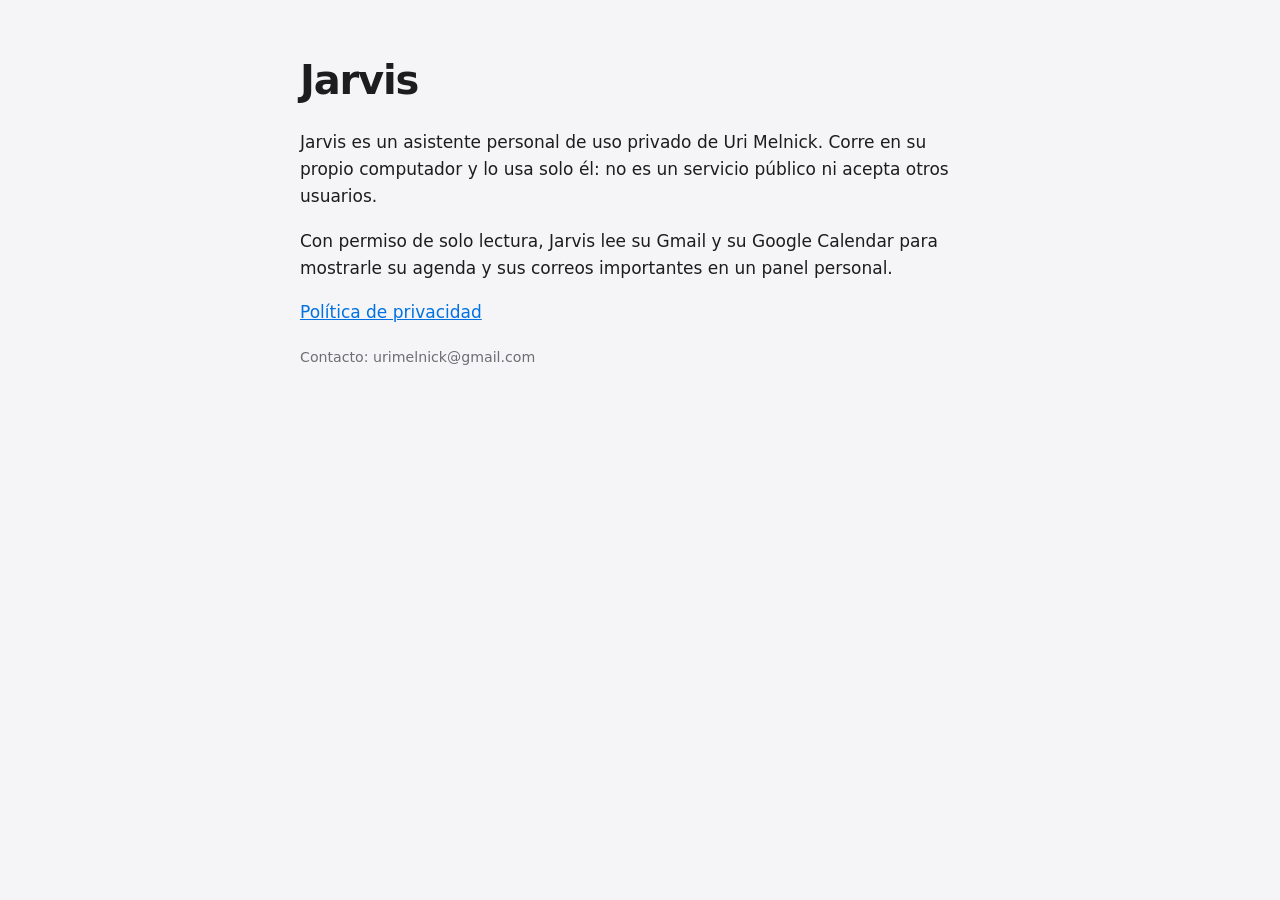
<file: index.html>
<!doctype html><html lang="es"><head><meta charset="utf-8"><meta name="viewport" content="width=device-width,initial-scale=1">
<title>Jarvis</title><link rel="stylesheet" href="estilo.css"></head><body><main>
<h1>Jarvis</h1>
<p>Jarvis es un asistente personal de uso privado de Uri Melnick. Corre en su propio computador y lo usa solo él: no es un servicio público ni acepta otros usuarios.</p>
<p>Con permiso de solo lectura, Jarvis lee su Gmail y su Google Calendar para mostrarle su agenda y sus correos importantes en un panel personal.</p>
<p><a href="privacidad.html">Política de privacidad</a></p>
<small>Contacto: urimelnick@gmail.com</small>
</main></body></html>
</file>
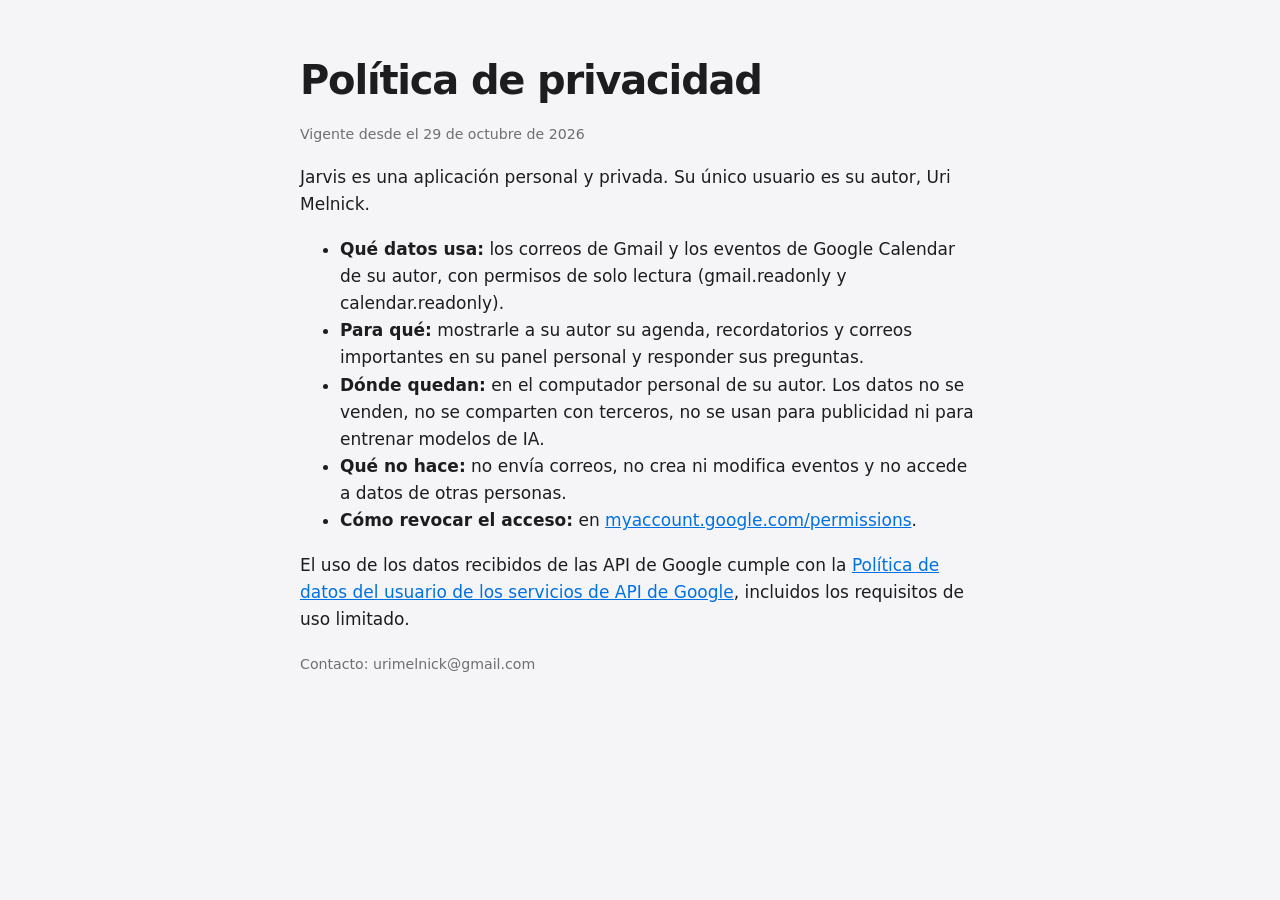
<file: privacidad.html>
<!doctype html><html lang="es"><head><meta charset="utf-8"><meta name="viewport" content="width=device-width,initial-scale=1">
<title>Privacidad de Jarvis</title><link rel="stylesheet" href="estilo.css"></head><body><main>
<h1>Política de privacidad</h1>
<small>Vigente desde el 29 de octubre de 2026</small>
<p>Jarvis es una aplicación personal y privada. Su único usuario es su autor, Uri Melnick.</p>
<ul>
<li><b>Qué datos usa:</b> los correos de Gmail y los eventos de Google Calendar de su autor, con permisos de solo lectura (gmail.readonly y calendar.readonly).</li>
<li><b>Para qué:</b> mostrarle a su autor su agenda, recordatorios y correos importantes en su panel personal y responder sus preguntas.</li>
<li><b>Dónde quedan:</b> en el computador personal de su autor. Los datos no se venden, no se comparten con terceros, no se usan para publicidad ni para entrenar modelos de IA.</li>
<li><b>Qué no hace:</b> no envía correos, no crea ni modifica eventos y no accede a datos de otras personas.</li>
<li><b>Cómo revocar el acceso:</b> en <a href="https://myaccount.google.com/permissions">myaccount.google.com/permissions</a>.</li>
</ul>
<p>El uso de los datos recibidos de las API de Google cumple con la <a href="https://developers.google.com/terms/api-services-user-data-policy">Política de datos del usuario de los servicios de API de Google</a>, incluidos los requisitos de uso limitado.</p>
<small>Contacto: urimelnick@gmail.com</small>
</main></body></html>
</file>
<file: estilo.css>
:root{--fondo:#f5f5f7;--texto:#1d1d1f;--gris:#6e6e73;--azul:#0071e3}
@media (prefers-color-scheme:dark){:root{--fondo:#111;--texto:#f5f5f7;--gris:#a1a1a6;--azul:#2997ff}}
body{margin:0;background:var(--fondo);color:var(--texto);font:17px/1.6 -apple-system,system-ui,"Segoe UI",Roboto,sans-serif}
main{max-width:680px;margin:0 auto;padding:48px 16px}h1{font-size:40px;letter-spacing:-.03em;margin:0 0 8px}
p,li{color:var(--texto)}small{color:var(--gris)}a{color:var(--azul)}
</file>
